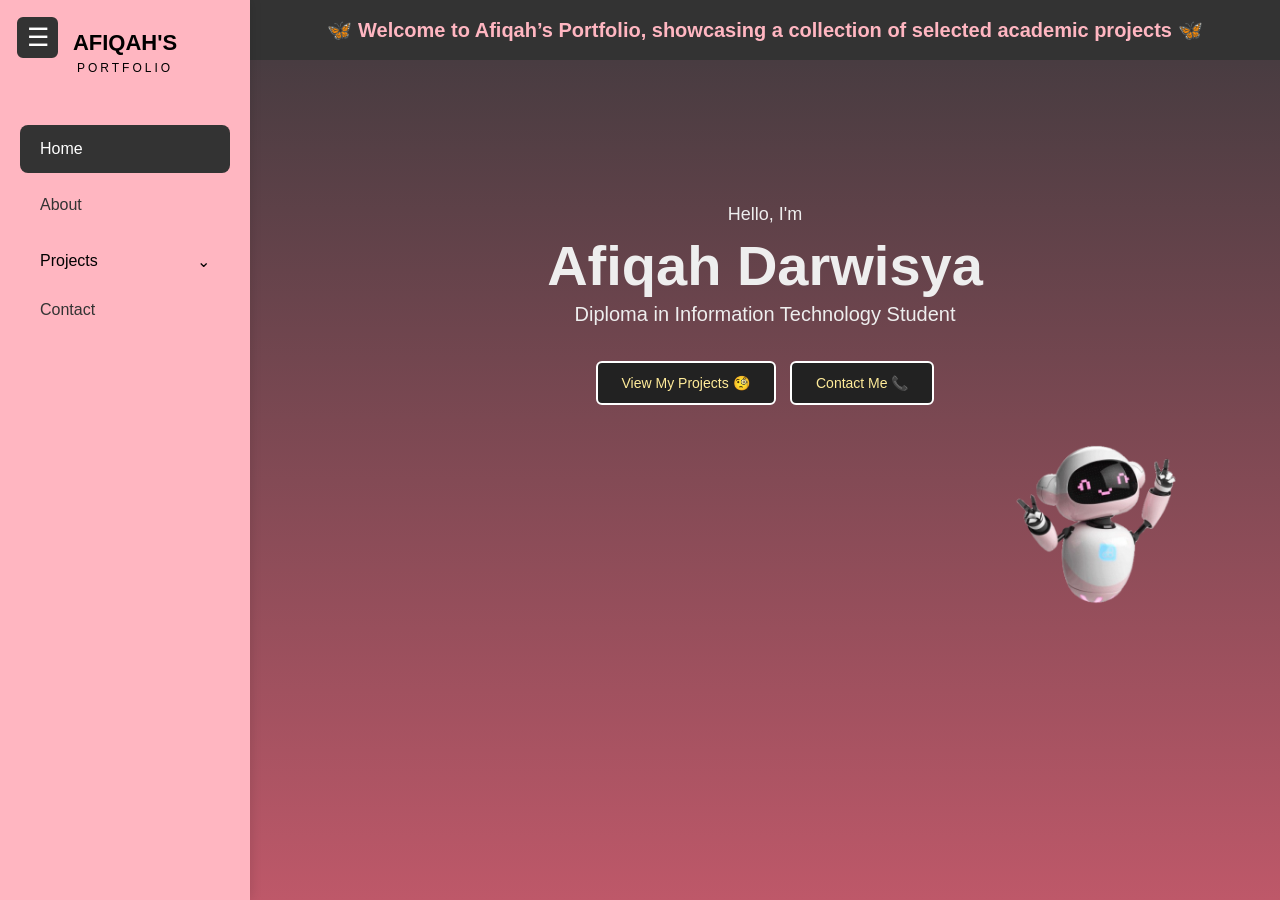
<file: index.html>
<!DOCTYPE html>
<html lang="en">
<head>
    <meta charset="UTF-8">
    <meta name="viewport" content="width=device-width, initial-scale=1.0">
    <title>Portfolio Afiqah</title>
    <link rel="stylesheet" href="style.css">
</head>

<body>
    
    <button class="menu-toggle" id="menuToggle">
        ☰
    </button>


    <aside class="sidebar">
        
        <div class="logo">
            <h2>AFIQAH'S</h2>
            <p>PORTFOLIO</p>    
        </div>

        <nav class="sidebar-nav">
            <a href="index.html" class="active">Home</a>
            <a href="about.html">About</a>
            <div class="project-dropdown">
                <button class="project-button">
                    Projects
                    <span>⌄</span>
                </button>

                <div class="project-menu">
                    <a href="projects.html#project1">Student Club Management</a>
                    <a href="projects.html#project2">ColorShape Land</a>
                    <a href="projects.html#project3">Student Voting</a>
                </div>
            </div>

            <a href="contact.html">Contact</a>
        </nav>
        
    </aside>


    <!-- Home Section -->
    <main class="content">

         <header class="header">
             <h1 class="welcome-text">
                 🦋 Welcome to Afiqah’s Portfolio, showcasing a collection of selected academic projects 🦋
             </h1>
        </header>

        <p style="font-size: 18px; margin-bottom: 8px; margin-top: 14%;">Hello, I'm</p>
        <h1 class="hover-text" style="font-size: 56px; margin-bottom: 5px;">Afiqah Darwisya</h1>
        <h2>Diploma in Information Technology Student</h2>

        <div class="buttons">
            <a href="projects.html" class="btn">View My Projects 🧐</a>
            <a href="contact.html" class="btn">Contact Me 📞</a>
        </div>
        
        <div class="robot">
            <img src="robot1.png">
        </div>
    
    </main> 

    <script src="script.js"></script>

</body>
</html>
</file>
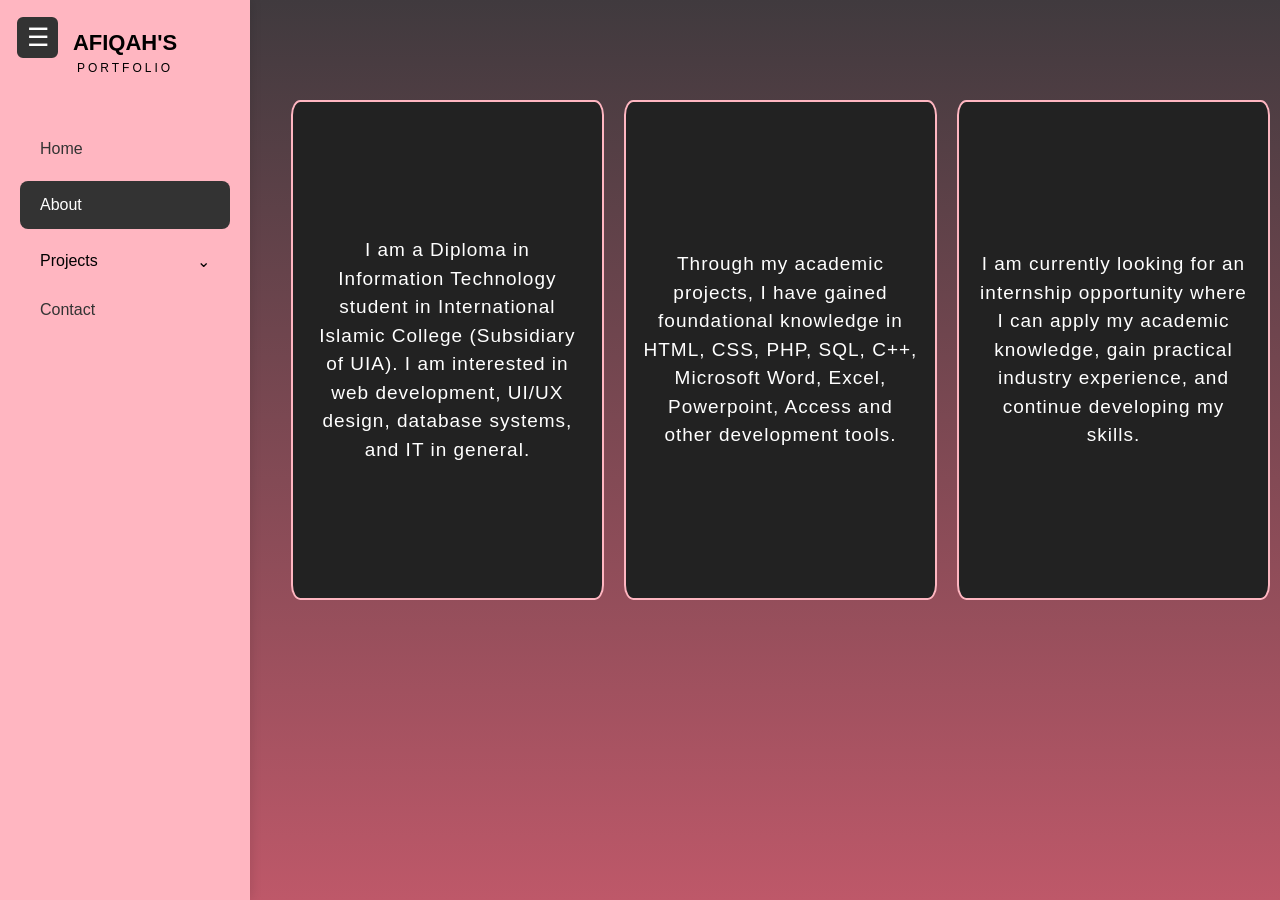
<file: about.html>
<!DOCTYPE html>
<html lang="en">
<head>
    <meta charset="UTF-8">
    <meta name="viewport" content="width=device-width, initial-scale=1.0">
    <title>Portfolio Afiqah</title>
    <link rel="stylesheet" href="style.css">
</head>

<body>

    <button class="menu-toggle" id="menuToggle">
        ☰
    </button>

    <aside class="sidebar">

        <div class="logo">
            <h2>AFIQAH'S</h2>
            <p>PORTFOLIO</p>
        </div>

        <nav class="sidebar-nav">
            <a href="index.html">Home</a>
            <a href="about.html" class="active">About</a>
            <div class="project-dropdown">
                <button class="project-button">
                    Projects
                    <span>⌄</span>
                </button>

                <div class="project-menu">
                    <a href="projects.html#project1">Student Club Management</a>
                    <a href="projects.html#project2">ColorShape Land</a>
                    <a href="projects.html#project3">Student Voting</a>
                </div>
            </div>

            <a href="contact.html">Contact</a>
        </nav>

    </aside>

    <!-- Home Section -->
    <main class="content">

        <div class="about">
            <div class="box">
            <p>
                I am a Diploma in Information Technology student in International Islamic College (Subsidiary of UIA). 
                I am interested in web development, UI/UX design, database systems, and IT in general.
            </p>
            
            </div>

            <div class="box">
            <p>
                Through my academic projects, I have gained foundational
                knowledge in HTML, CSS, PHP, SQL, C++, Microsoft Word, Excel,
                Powerpoint, Access and other development tools.
            </p>
            </div>

            <div class="box">
            <p>
                I am currently looking for an internship opportunity where
                I can apply my academic knowledge, gain practical industry
                experience, and continue developing my skills.
            </p>
            </div>
        </div>

    </main> 

    <script src="script.js"></script>



</body>
</html>
</file>
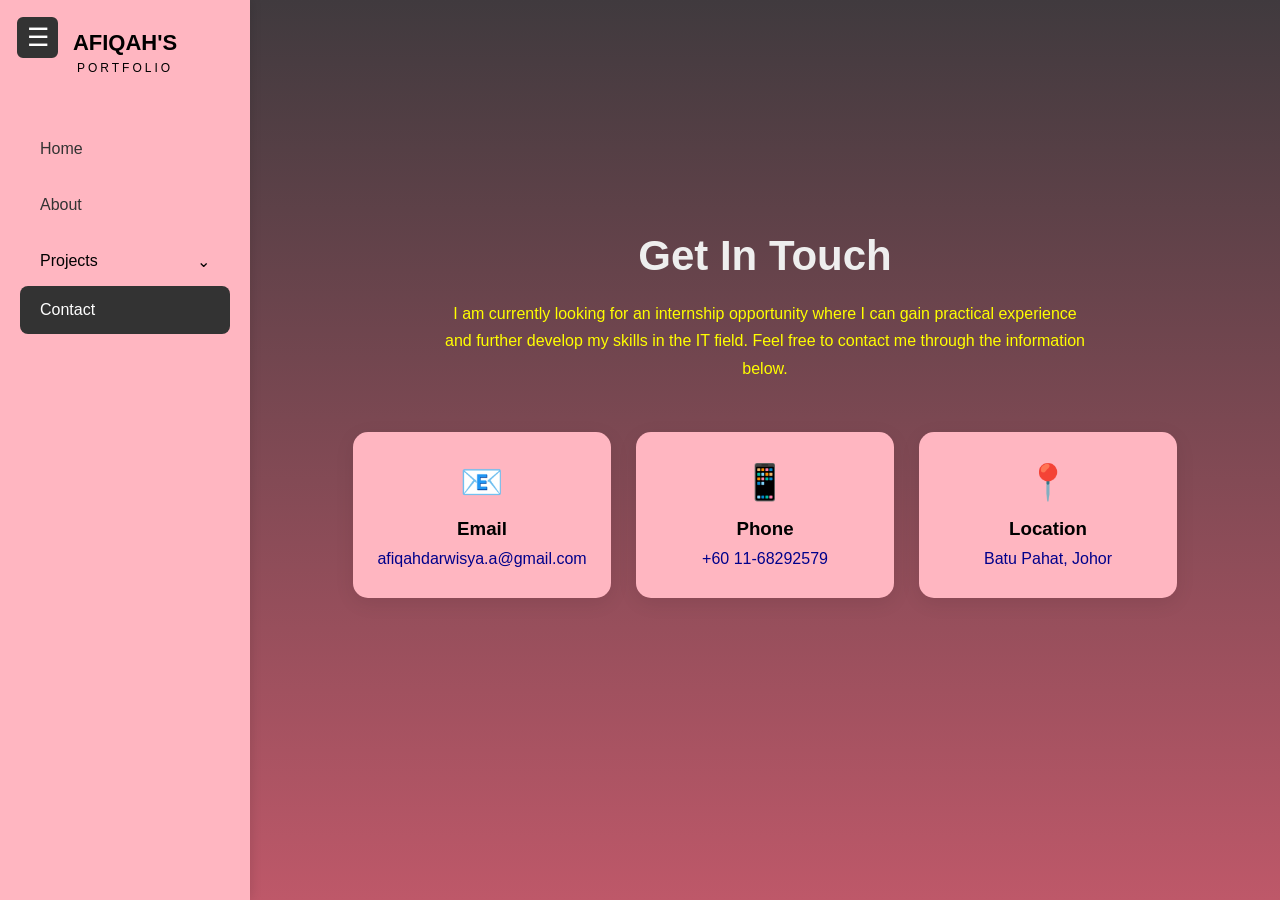
<file: contact.html>
<!DOCTYPE html>
<html lang="en">
<head>
    <meta charset="UTF-8">
    <meta name="viewport" content="width=device-width, initial-scale=1.0">

    <title>Portfolio Afiqah</title>

    <link rel="stylesheet" href="style.css">
</head>

<body>

    <button class="menu-toggle" id="menuToggle">
        ☰
    </button>

    <aside class="sidebar">

        <div class="logo">
            <h2>AFIQAH'S</h2>
            <p>PORTFOLIO</p>
        </div>

        <nav class="sidebar-nav">
            <a href="index.html">Home</a>
            <a href="about.html">About</a>
            <div class="project-dropdown">
                <button class="project-button">
                    Projects
                    <span>⌄</span>
                </button>

                <div class="project-menu">
                    <a href="projects.html#project1">Student Club Management</a>
                    <a href="projects.html#project2">ColorShape Land</a>
                    <a href="projects.html#project3">Student Voting</a>
                </div>
            </div>

            <a href="contact.html" class="active">Contact</a>
        </nav>

 

    </aside>


    
    <main class="content">

   
    <section class="contact-section">

        <div class="contact-container">

            <h1 style=" font-size: 42px; margin-bottom: 20px">Get In Touch</h1>

            <p class="contact-intro" style="    max-width: 650px; margin: 0 auto 50px; line-height: 1.7; color: yellow;">
                I am currently looking for an internship opportunity
                where I can gain practical experience and further develop
                my skills in the IT field. Feel free to contact me through
                the information below.
            </p>


            <!-- Contact Information -->

            <div class="contact-info">

                <div class="contact-card">
                    <div class="contact-icon">📧</div>
                    <div>
                        <h3>Email</h3>
                        <P>afiqahdarwisya.a@gmail.com</P>
                    </div>
                </div>


                <div class="contact-card">
                    <div class="contact-icon">📱</div>
                    <div>
                        <h3>Phone</h3>
                        <p>+60 11-68292579</p>
                    </div>
                </div>


                <div class="contact-card">
                    <div class="contact-icon">📍</div>
                    <div>
                        <h3>Location</h3>
                        <p>Batu Pahat, Johor</p>
                    </div>
                </div>

            </div>

        </div>

    </section>


    </main> 

    <script src="script.js"></script>

</body>
</html>
</file>
<file: style.css>
/* =========================
   ALL
   ========================= */
*
{
    margin: 0;
    padding: 0;
    box-sizing: border-box;
}

body
{
    font-family: Arial, sans-serif;
    background: linear-gradient(to bottom,#403a3e,#be5869);
}


/* =========================
   SIDEBAR
   ========================= */

.sidebar {
    width: 250px;
    height: 100vh;
    position: fixed;
    left: 0;
    top: 0;

    background-color: #FFB6C1;
    padding: 30px 20px;

    box-shadow: 2px 0 10px rgba(0, 0, 0, 0.1);

    z-index: 1000;

    transition: left 0.3s ease;
}

.sidebar.closed {
    left: -260px;
}

.logo 
{
    text-align: center;
    margin-bottom: 50px;
}

.logo h2 
{
    font-size: 22px;
    margin-bottom: 5px;
}

.logo p 
{
    font-size: 12px;
    letter-spacing: 3px;
}


/* =========================
   NAVIGATION
   ========================= */

.sidebar-nav a
 {
    display: block;
    padding: 15px 20px;
    margin-bottom: 8px;
    text-decoration: none;
    color: #333;
    border-radius: 8px;
    transition: 0.3s;
    
}

/* Hover */
.sidebar nav a:hover
{
    background-color: #eeeeee;
}


/* Current page */
.sidebar nav a.active
{
    background-color: #333;
    color: white;
}

.project-button.active
{
    background-color: #333;
    color: white;
}


/* =========================
   PROJECT DROPDOWN
   ========================= */

.project-button
{
    width: 100%;
    padding: 15px 20px;
    border: none;
    background: none;
    text-align: left;
    font-size: 16px;
    cursor: pointer;
}
.project-button a:hover
{
    background-color: #eeeeee;
}

.project-button span
{
    float: right;
}



.project-menu
{
    display: none;
    padding-left: 20px;
}

.project-menu a
{
    display: block;
    padding: 10px 20px;
    font-size: 14px;
    color: #333;
}

.project-menu a:hover
{
    background-color: #eeeeee;
}

/* Open dropdown */
.project-dropdown.active .project-menu {
    display: block;
}


/* =========================
   MAIN CONTENT
   ========================= */

.content {
       margin-left: 250px;
    min-height: 100vh;
    text-align: center;
    color: #eeeeee;

    transition: margin-left 0.3s ease;
}

.content.full-width {
    margin-left: 0;
}

.content h2
{
    font-size: 20px;
    font-weight: 500;
    margin-bottom: 15px;
}

.header {
    font-family: 'Gill Sans', 'Gill Sans MT', Calibri, 'Trebuchet MS', sans-serif;
    margin: 0%;
    width: 100%;
    height: 60px;
    background-color: #333;
    color: #FFB6C1;
    overflow: hidden;
    display: flex;
    align-items: center;
    justify-content: center;
}

.welcome-text
{
    font-size: 20px;
    font-weight: bold;
    white-space: nowrap;
    animation: slideIn 8s ease-out forwards;
}

@keyframes slideIn {

    0% {
        transform: translateX(100%);
    }

    100% {
        transform: translateX(0);
    }
}

.buttons
{
    margin-top: 30px;
}

.btn
{
    display: inline-block;
    padding: 12px 24px;
    margin: 5px;
    background-color:  #222;
    color: #FFEB99;
    font-size: 14px;
    transition: 0.3s;
    text-decoration: none;
    border: 2px solid white;
    border-radius: 6px;
}

.btn:hover {
    background-color: #FFB6C1;
    color: #222;
    font-weight: bold;
}

.hover-text:hover
{
    color: #FFFF00;
}

.robot img
{
    float: right;
    max-width: 22%;
    margin-right: 7%;
}

.static
{
    font-size: 20px;
    font-weight: bold;
    white-space: nowrap;
}

.about
{
    display: flex;
    margin-left: 3%;
    align-items: flex-start;
    
}

.box 
{
    display: flex;
    justify-content: center;
    align-items: center;
    text-align: center; 
    width: 95%;       
    height: 500px;
    padding: 16px;
    margin: 10px;
    background-color:  #222;
    color: white;
    font-size: 19px;
    font-family: Arial, sans-serif;
    margin-top: 100px;
    border-radius: 3%; 
    line-height: 1.5;       
    letter-spacing: 1px;  
    transition: all 0.3s ease;
    border: 2px solid #FFB6C1;
}

.box:hover
{
    background: linear-gradient(to bottom, #000000, #880044);             
    transform: scale(1.04);
}

.displaybox
{
    text-align: left;
    height: auto;
    width: 95%;       
    padding: 16px;
    padding-bottom: 70px;
    margin: 10px;
    margin-left: 3%;
    background-color:  #222;
    color: white;
    font-size: 19px;
    border-radius: 3%;
    font-family: Arial, sans-serif;
}

.imgbox
{
    display: flex;
    align-items: flex-start;
    flex-wrap: wrap;
    gap: 20px;
    margin-top: 30px;
}

.imgbox p
{
    font-family: 'Franklin Gothic Medium', 'Arial Narrow', Arial, sans-serif;
}

.subp
{
    display: flex;
    text-align: center; 
    color: black;
    font-size: 19px;
    font-family: cursive;
    height: auto;
    width: 45%;       
    padding: 16px;
    margin: 10px;
    background-color: #FFB6C1;
    border-radius: 20px;
    flex-direction: column; 
    align-items: flex-start;  
    gap: 10px;   
           
}

.subp:hover
{           
    transform: scale(1.10);
}

.imgbox img
{
    width: 100%;
    height: auto;
    border: solid 2px black;  
}

.video-box
{
  margin-top: 10px;   
  width: 100%;    
  justify-content: flex-start;       
  height: 400px;        
  overflow: hidden;      
}

.video-box video
{
  width: 90%;
  height: 90%;
}

.project-video
{
    cursor: pointer;
}

.caption
{
  bottom: 20px;
  left: 30px;
  color: white;
  padding: 10px 15px;
}

.project-section
{
    margin-bottom: 100px;
    padding: 40px;
    border-radius: 20px;
    box-shadow: 0 5px 15px rgba(0, 0, 0, 0.1);
}

/* Contact Section */

.contact-section
{
    padding: 80px 10%;
    min-height: calc(100vh - 70px);
    display: flex;
    align-items: center;
    justify-content: center;
}

.contact-container
{
    width: 100%;
    max-width: 900px;
    text-align: center;
}

/* Contact Cards */

.contact-info {
    display: grid;
    grid-template-columns: repeat(3, 1fr);
    gap: 25px;
}

.contact-card 
{
    background-color: #FFB6C1;
    padding: 30px 20px;
    border-radius: 15px;
    box-shadow: 0 5px 20px rgba(0, 0, 0, 0.08);
    transition: transform 0.3s ease;
}

.contact-card:hover {
    transform: translateY(-5px);
}


.contact-icon {
    font-size: 35px;
    margin-bottom: 15px;
}


.contact-card h3
{
    margin-bottom: 10px;
    color: black;
    font-weight: bold;
}


.contact-card p
{
    color: #00008B;
}

/* =========================
   HAMBURGER MENU
========================= */

.menu-toggle {
    display: block;

    position: fixed;
    top: 15px;
    left: 15px;

    width: 45px;
    height: 45px;

    z-index: 1100;

    font-size: 25px;
    color: white;

    background-color: #333;
    border: 2px solid #FFB6C1;
    border-radius: 8px;

    cursor: pointer;

    transition: 0.3s;
}

.menu-toggle:hover {
    background-color: #FFB6C1;
    color: #222;
}

@media (max-width: 768px) {

    .content {
        margin-left: 0;
        width: 100%;
    }

    .displaybox {
        width: 100%;
        margin: 0;
        padding: 15px;
    }

    .project-section {
        padding: 15px;
        margin-bottom: 40px;
    }

    .subp {
        width: 100%;
        margin: 0;
    }

    .imgbox img {
        max-width: 100%;
        height: auto;
    }

    .video-box {
        width: 100%;
        height: auto;
    }

    .video-box video {
        width: 100%;
        height: auto;
    }

    .contact-info {
        grid-template-columns: 1fr;
    }

}
</file>
